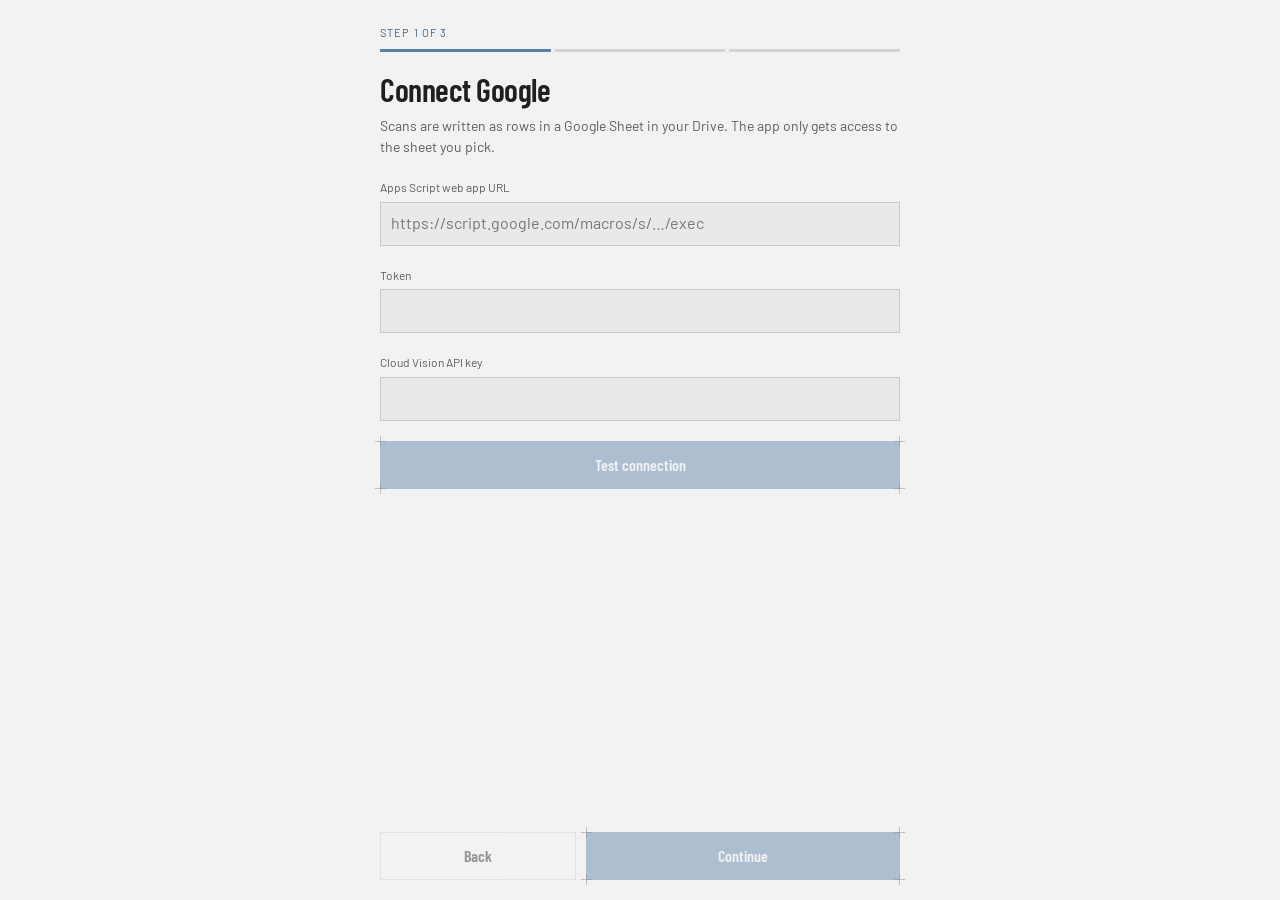
<file: index.html>
<!doctype html>
<html lang="en">
<head>
<meta charset="utf-8">
<meta name="viewport" content="width=device-width, initial-scale=1, viewport-fit=cover, interactive-widget=resizes-content">
<meta name="theme-color" content="#1d1f20">
<title>Price Tag Scanner</title>
<link rel="manifest" href="manifest.webmanifest">
<link rel="icon" href="icons/icon.svg" type="image/svg+xml">
<link rel="stylesheet" href="css/industry.css">
<link rel="stylesheet" href="css/app.css">
</head>
<body>
<div id="app"></div>
<script type="module" src="js/app.js"></script>
</body>
</html>
</file>
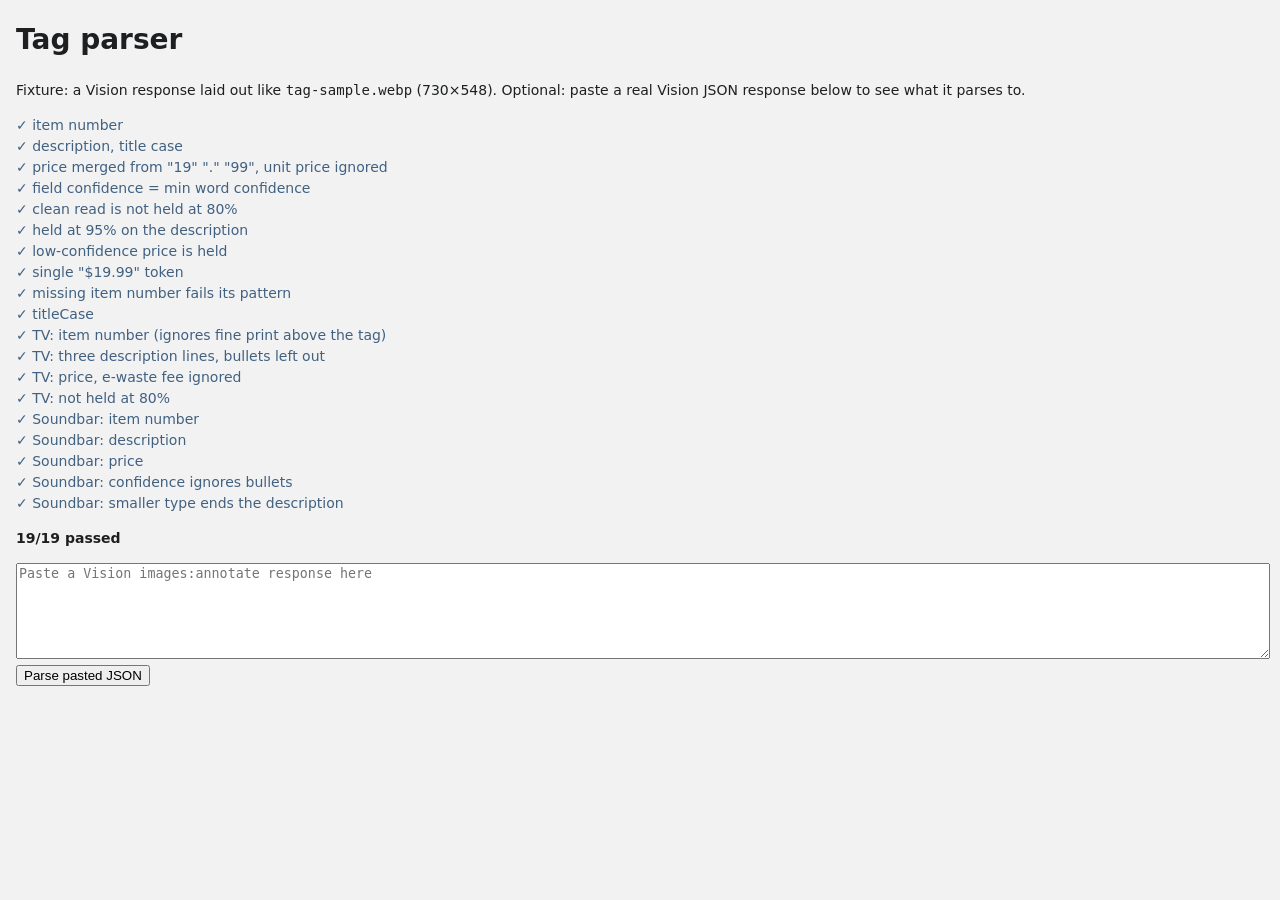
<file: tests/parse.test.html>
<!doctype html>
<html lang="en">
<head>
<meta charset="utf-8">
<meta name="viewport" content="width=device-width, initial-scale=1">
<title>Parser tests</title>
<style>
  body { font: 14px/1.5 system-ui, sans-serif; margin: 16px; background: #f2f2f3; color: #1d1f20; }
  .pass { color: #416180; } .fail { color: #b3261e; font-weight: 600; }
  pre { margin: 0 0 0 16px; font-size: 12px; }
</style>
</head>
<body>
<h1>Tag parser</h1>
<p>Fixture: a Vision response laid out like <code>tag-sample.webp</code> (730×548). Optional: paste a real Vision JSON response below to see what it parses to.</p>
<div id="out"></div>
<textarea id="raw" rows="6" style="width:100%" placeholder="Paste a Vision images:annotate response here"></textarea>
<button id="go">Parse pasted JSON</button>
<pre id="raw-out"></pre>
<script type="module">
import { parseTag, weakestField, titleCase } from '../js/parse.js';

// [text, x0, y0, x1, y1, confidence] — coordinates read off tests/tag-sample.webp.
const SAMPLE = [
  ['1129578', 95, 45, 345, 100, 0.98],
  ["MARIANNE'S", 62, 105, 315, 140, 0.97],
  ['AVOCADO', 62, 145, 245, 180, 0.96], ['OIL', 255, 145, 340, 180, 0.99],
  ['2', 62, 188, 80, 215, 0.95], ['L', 95, 188, 115, 215, 0.93],
  ['PRICE', 65, 282, 110, 295, 0.9], ['PER', 113, 282, 140, 295, 0.9], ['LITER', 143, 282, 195, 295, 0.9],
  ['SELL', 540, 285, 580, 298, 0.9], ['PRICE', 583, 285, 630, 298, 0.9],
  ['9.995', 65, 312, 160, 340, 0.94],
  ['19', 350, 300, 470, 395, 0.99], ['.', 475, 370, 500, 395, 0.97], ['99', 505, 300, 655, 395, 0.99],
  ['1/23/23', 615, 400, 655, 410, 0.8],
];

function vision(words) {
  return { fullTextAnnotation: { pages: [{ blocks: [{ paragraphs: [{ words: words.map(([text, x0, y0, x1, y1, confidence]) => ({
    confidence,
    boundingBox: { vertices: [{ x: x0, y: y0 }, { x: x1, y: y0 }, { x: x1, y: y1 }, { x: x0, y: y1 }] },
    symbols: [...text].map(c => ({ text: c, confidence })),
  })) }] }] }] } };
}
const edit = (i, patch) => SAMPLE.map((w, j) => j === i ? Object.assign([...w], patch) : w);

const results = [];
const eq = (name, got, want) => results.push({ name, ok: JSON.stringify(got) === JSON.stringify(want), got, want });

const p = parseTag(vision(SAMPLE), 548);
eq('item number', p.sku, '1129578');
eq('description, title case', p.desc, "Marianne's Avocado Oil 2 L");
eq('price merged from "19" "." "99", unit price ignored', p.price, '19.99');
eq('field confidence = min word confidence', p.conf, { sku: 98, desc: 93, price: 97 });
eq('clean read is not held at 80%', weakestField(p, 80), null);
eq('held at 95% on the description', weakestField(p, 95), { field: 'desc', conf: 93 });

const lowPrice = parseTag(vision(edit(12, { 5: 0.61 })), 548);
eq('low-confidence price is held', weakestField(lowPrice, 80), { field: 'price', conf: 61 });

const oneToken = parseTag(vision([...SAMPLE.slice(0, 12), ['$19.99', 350, 300, 655, 395, 0.99]]), 548);
eq('single "$19.99" token', oneToken.price, '19.99');

const noSku = parseTag(vision(SAMPLE.slice(1)), 548);
eq('missing item number fails its pattern', weakestField(noSku, 80), { field: 'sku', conf: 0 });

eq('titleCase', titleCase('SUNVALE KETTLE CORN 1.1 KG'), 'Sunvale Kettle Corn 1.1 Kg');

// Feature-bullet tags (2000×1500 photos). Bullet text is small, mixed case and read with low confidence;
// it must not end up in the description or drag its confidence down.
const row = (y, parts, conf) => { let x = 330; return parts.map(t => { const w = [t, x, y, x + t.length * 22, y + 40, conf]; x += t.length * 22 + 18; return w; }); };
const TV = [
  ['$22', 950, 40, 1010, 70, 0.7], ['BN68-24804A-00', 420, 160, 500, 170, 0.4],
  ['9650888', 480, 300, 865, 375, 0.98],
  ['SAMSUNG', 375, 405, 840, 470, 0.95], ['50U8000H', 870, 405, 1290, 470, 0.95], ['50"', 1310, 405, 1450, 470, 0.93],
  ['50"', 375, 490, 520, 560, 0.94], ['CLASS', 550, 490, 840, 560, 0.96], ['(49.5"', 870, 490, 1120, 575, 0.92], ['DIAG)', 1140, 490, 1400, 575, 0.94],
  ['4K', 375, 585, 500, 650, 0.97], ['UHD', 525, 585, 730, 650, 0.96], ['LED', 760, 585, 945, 650, 0.97], ['LCD', 975, 585, 1165, 650, 0.97], ['TV', 1190, 585, 1310, 650, 0.98],
  ...row(675, ['•', '60Hz', 'Refresh', 'Rate', '•', '*90', 'Day', 'Return', 'Policy'], 0.3),
  ...row(730, ['•', 'Crystal', 'Processor', '4K', '•', '3Yr', 'Manufacturer', 'Warranty'], 0.35),
  ...row(785, ['•', '43.7"W', 'x', '25.3"H', 'x', '3"D', '•', 'Smart', 'TV', 'w/Apps'], 0.4),
  ...row(835, ['•', '27.4"H', 'x', '7.8"D', 'w/stand'], 0.3),
  ['CA', 330, 1100, 385, 1140, 0.9], ['E-WASTE', 400, 1100, 605, 1140, 0.9], ['6.00', 630, 1100, 715, 1140, 0.9],
  ['249', 840, 900, 1340, 1140, 0.99], ['.', 1355, 1090, 1410, 1140, 0.95], ['99', 1430, 900, 1780, 1140, 0.99],
  ['10/01/26', 1710, 1160, 1760, 1175, 0.6],
];
const tv = parseTag(vision(TV), 1500);
eq('TV: item number (ignores fine print above the tag)', tv.sku, '9650888');
eq('TV: three description lines, bullets left out', tv.desc, 'Samsung 50U8000H 50" 50" Class (49.5" Diag) 4K Uhd Led Lcd Tv');
eq('TV: price, e-waste fee ignored', tv.price, '249.99');
eq('TV: not held at 80%', weakestField(tv, 80), null);

const SOUNDBAR = [
  ['2012476', 360, 330, 1000, 480, 0.97],
  ['TCL', 300, 500, 480, 555, 0.96],
  ['Q6CH', 300, 580, 550, 650, 0.93], ['5.1CH', 570, 580, 870, 650, 0.92], ['SOUNDBAR', 890, 580, 1415, 650, 0.96],
  ['W/SUBWOOFER', 300, 665, 1025, 740, 0.95],
  ...row(760, ['●', 'Up', 'to', '580', 'Watts', 'of', 'Power', '●Dolby', 'Atmos', 'Audio'], 0.3),
  ...row(805, ['●', 'HDMI,', 'BT', '&', 'Optical', 'Inputs', '●TCL', 'Mobile', 'App', 'for', 'Auto'], 0.3),
  ...row(850, ['●', 'Side-Firing', 'Speakers', '●', 'Room', 'Audio', 'Calibration'], 0.3),
  ['299', 830, 970, 1330, 1180, 0.99], ['.', 1350, 1130, 1410, 1180, 0.96], ['99', 1440, 970, 1740, 1180, 0.99],
  ['10/12/26', 1620, 1185, 1710, 1205, 0.6],
];
const sb = parseTag(vision(SOUNDBAR), 1500);
eq('Soundbar: item number', sb.sku, '2012476');
eq('Soundbar: description', sb.desc, 'Tcl Q6CH 5.1CH Soundbar W/Subwoofer');
eq('Soundbar: price', sb.price, '299.99');
eq('Soundbar: confidence ignores bullets', sb.conf, { sku: 97, desc: 92, price: 96 });

// Same tag with the bullet glyphs dropped by Vision and the text in capitals: size alone must stop it.
const SB_CAPS = SOUNDBAR.map(w => w[2] >= 760 && w[2] < 900 ? [w[0].replace(/^●/, '').toUpperCase() || '-', w[1], w[2], w[3], w[4], w[5]] : w);
eq('Soundbar: smaller type ends the description', parseTag(vision(SB_CAPS), 1500).desc, 'Tcl Q6CH 5.1CH Soundbar W/Subwoofer');

const out = document.getElementById('out');
out.innerHTML = results.map(r => r.ok
  ? `<div class="pass">✓ ${r.name}</div>`
  : `<div class="fail">✗ ${r.name}</div><pre>got  ${JSON.stringify(r.got)}\nwant ${JSON.stringify(r.want)}</pre>`).join('')
  + `<p><b>${results.filter(r => r.ok).length}/${results.length} passed</b></p>`;
document.title = results.every(r => r.ok) ? 'PASS' : 'FAIL';

document.getElementById('go').onclick = () => {
  try {
    const j = JSON.parse(document.getElementById('raw').value);
    document.getElementById('raw-out').textContent = JSON.stringify(parseTag(j.responses ? j.responses[0] : j), null, 2);
  } catch (e) { document.getElementById('raw-out').textContent = String(e); }
};
</script>
</body>
</html>
</file>
<file: css/industry.css>
/* Industry — design-system tokens and component classes. This file is the source of truth for the system's look; retune it here and see readme.md. */
@import url('https://fonts.googleapis.com/css2?family=Barlow:wght@400;500;700&family=Barlow+Condensed:wght@400;600&display=swap');

:root {
  --color-bg: #f2f2f3;
  --color-surface: #e9e9ea;
  --color-text: #1d1f20;
  --color-accent: #5980a6;
  --color-accent-2: #728fab;
  --color-divider: color-mix(in srgb, #1d1f20 16%, transparent);

  /* Tonal ramps — generated in OKLCH on one shared lightness scale, so the
     same step of any role matches the others in visual value. */
  --color-neutral-100: #f5f5f8;
  --color-neutral-200: #e7e7ea;
  --color-neutral-300: #d4d4d7;
  --color-neutral-400: #b7b7ba;
  --color-neutral-500: #98989b;
  --color-neutral-600: #7a7a7d;
  --color-neutral-700: #5d5d60;
  --color-neutral-800: #424244;
  --color-neutral-900: #2b2b2d;

  --color-accent-100: #eef6ff;
  --color-accent-200: #d6ebff;
  --color-accent-300: #b5d9fd;
  --color-accent-400: #94bce3;
  --color-accent-500: #749dc4;
  --color-accent-600: #597ea3;
  --color-accent-700: #416180;
  --color-accent-800: #2c455d;
  --color-accent-900: #1d2d3d;

  --color-accent-2-100: #eef6ff;
  --color-accent-2-200: #d6ebff;
  --color-accent-2-300: #bdd8f2;
  --color-accent-2-400: #9ebbd8;
  --color-accent-2-500: #7e9cb8;
  --color-accent-2-600: #627d98;
  --color-accent-2-700: #486077;
  --color-accent-2-800: #314457;
  --color-accent-2-900: #1f2d3a;

  --font-heading: "Barlow Condensed", system-ui, sans-serif;
  --font-heading-weight: 600;
  --font-body: "Barlow", system-ui, sans-serif;

  --space-1: 3.4px;
  --space-2: 6.8px;
  --space-3: 10.2px;
  --space-4: 13.6px;
  --space-6: 20.4px;
  --space-8: 27.2px;

  --radius-sm: 2px;
  --radius-md: 4px;
  --radius-lg: 7px;

  /* Elevation — derived from the ground: soft ink-tinted shadows on a
     light theme, a hairline edge + ambient darkness on a dark one. */
  --shadow-sm: 0 1px 2px color-mix(in srgb, #2b2b2d 14%, transparent);
  --shadow-md: 0 3px 10px color-mix(in srgb, #2b2b2d 16%, transparent);
  --shadow-lg: 0 12px 32px color-mix(in srgb, #2b2b2d 22%, transparent);
}

body {
  background: var(--color-bg);
  color: var(--color-text);
  font-family: var(--font-body);
}
h1, h2, h3, h4 { font-family: var(--font-heading); font-weight: var(--font-heading-weight); }

.blueprint {
  position: relative;
  border: 1px solid var(--color-divider);
  border-radius: 0;
}
/* The overlay image treatments (halftone, duotone) clip their overlay
   (overflow:hidden); a blueprint wrapper draws its registration marks
   outside the box, so when both classes share a wrapper the frame must
   win. */
.blueprint.halftone, .blueprint.plate, .blueprint.duotone { overflow: visible; }
.blueprint > .corner {
  position: absolute; width: 11px; height: 11px;
  color: color-mix(in srgb, var(--color-text) 55%, transparent);
}
.blueprint > .corner::before, .blueprint > .corner::after {
  content: ""; position: absolute; background: currentColor;
}
.blueprint > .corner::before { left: 5px; top: 0; width: 1px; height: 100%; }
.blueprint > .corner::after  { top: 5px; left: 0; width: 100%; height: 1px; }
.blueprint > .corner.tl { top: -6px; left: -6px; }
.blueprint > .corner.tr { top: -6px; right: -6px; }
.blueprint > .corner.bl { bottom: -6px; left: -6px; }
.blueprint > .corner.br { bottom: -6px; right: -6px; }

.duotone{position:relative;overflow:hidden}
.duotone::after{content:"";position:absolute;inset:0;pointer-events:none;
  background:var(--color-accent);mix-blend-mode:color}

/* ══════════════════════════════════════════════════════════════════════════
   Components — built with the tokens above. Plain CSS
   on plain HTML: no JavaScript, no build step. Each class is documented in
   readme.md and demonstrated in foundations/ and components/.
   ══════════════════════════════════════════════════════════════════════ */

*, *::before, *::after { box-sizing: border-box; }
body { margin: 0; font-size: 15px; line-height: 1.55; font-weight: 400; }
h1, h2, h3, h4, h5, h6 {
  font-family: var(--font-heading); font-weight: var(--font-heading-weight);
  line-height: 1.12; letter-spacing: -0.015em; margin: 0 0 var(--space-2);
}
h1 { font-size: 42px; }
h2 { font-size: 32px; }
h3 { font-size: 25px; }
h4 { font-size: 20px; }
h5 { font-size: 16px; }
h6 { font-size: 13px; }
h6 { letter-spacing: 0.08em; text-transform: uppercase; }
p { margin: 0 0 var(--space-3); }
a { color: var(--color-accent); text-underline-offset: 3px; }
img { display: block; max-width: 100%; }
figure { margin: 0; }
figcaption {
  font-size: 11px; margin-top: var(--space-1);
  color: color-mix(in srgb, var(--color-text) 55%, transparent);
}
.text-muted { color: color-mix(in srgb, var(--color-text) 55%, transparent); }
:focus { outline: none; }
:focus-visible { outline: 2px solid var(--color-accent); outline-offset: 2px; }
::selection { background: color-mix(in srgb, var(--color-accent) 30%, transparent); }

/* — rules — */
.hr {
  height: 1px; border: 0; margin: var(--space-4) 0;
  background: var(--color-divider);
}

/* — buttons — */
.btn {
  display: inline-flex; align-items: center; justify-content: center; gap: 6px;
  cursor: pointer; text-decoration: none;
  font-family: var(--font-heading); font-weight: var(--font-heading-weight);
  font-size: 14px; line-height: 1.2; color: var(--color-text); /* matches the .input's 14px —
     the pair sits side by side in sign-up rows */
  background: transparent; border: 1px solid transparent;
  padding: var(--space-2) calc(var(--space-3) * 1.2);
  border-radius: var(--radius-md);
}
.btn svg { display: block; }
.btn:disabled { opacity: 0.45; cursor: not-allowed; }
.btn-primary { background: var(--color-accent); color: var(--color-bg); }
.btn-primary:hover { background: var(--color-accent-600); }
.btn-primary:active { background: var(--color-accent-700); }
.btn-secondary { border-color: var(--color-divider); }
.btn-secondary:hover { background: color-mix(in srgb, var(--color-text) 7%, transparent); }
.btn-secondary:active { background: color-mix(in srgb, var(--color-text) 14%, transparent); }
.btn-ghost { color: var(--color-accent); padding-inline: var(--space-1); }
.btn-ghost:hover { background: color-mix(in srgb, var(--color-accent) 10%, transparent); }
.btn-ghost:active { background: color-mix(in srgb, var(--color-accent) 18%, transparent); }
.btn-icon { width: 36px; height: 36px; padding: 0; }
.btn-block { width: 100%; margin-top: var(--space-2); }

/* — forms — */
.field > label {
  display: block; font-size: 12px; margin-bottom: 5px;
  color: color-mix(in srgb, var(--color-text) 70%, transparent);
}
.input {
  width: 100%; min-height: 36px; padding: 6px 10px; font: inherit;
  font-size: 14px; color: var(--color-text); caret-color: var(--color-accent);
  background: var(--color-surface);
  border: 1px solid var(--color-divider); border-radius: var(--radius-md);
}
.input:hover { border-color: color-mix(in srgb, var(--color-text) 45%, transparent); }
.input:focus-visible { border-color: var(--color-accent); outline-offset: 0; }
textarea.input { min-height: 90px; resize: vertical; }
.radio { display: inline-flex; align-items: center; gap: 8px; cursor: pointer; font-size: 14px; }
.radio input, .seg-opt input {
  position: absolute; opacity: 0; width: 0; height: 0; pointer-events: none;
}
.radio .dot {
  width: 16px; height: 16px; flex: none; border-radius: 50%;
  border: 1.5px solid var(--color-divider);
}
.radio:hover .dot { border-color: var(--color-accent); }
.radio input:checked + .dot {
  border-color: var(--color-accent); background: var(--color-accent);
  box-shadow: inset 0 0 0 4px var(--color-bg);
}
.radio input:focus-visible + .dot { outline: 2px solid var(--color-accent); outline-offset: 2px; }
.seg {
  display: inline-flex; overflow: hidden;
  border: 1px solid var(--color-divider); border-radius: var(--radius-md);
}
.seg-opt {
  display: inline-flex; align-items: center; gap: 6px;
  padding: 7px 12px; font-size: 13px; cursor: pointer;
}
.seg-opt + .seg-opt { border-left: 1px solid var(--color-divider); }
.seg-opt:has(input:checked) { background: var(--color-accent); color: var(--color-bg); }
.seg-opt:not(:has(input:checked)):hover { background: color-mix(in srgb, var(--color-text) 7%, transparent); }
.seg-opt:has(input:focus-visible) { outline: 2px solid var(--color-accent); outline-offset: -2px; }

/* — cards — */
.card {
  display: flex; flex-direction: column; gap: var(--space-2);
  padding: var(--space-3); border-radius: var(--radius-md); background: var(--color-surface);
}
.card-kicker { font-size: 10px; letter-spacing: 0.1em; text-transform: uppercase; color: var(--color-accent); }
.card-title {
  font-family: var(--font-heading); font-weight: var(--font-heading-weight);
  font-size: 17px; line-height: 1.2;
}
.card-body { margin: 0; font-size: 13px; opacity: 0.8; flex: 1; }
.card-meta {
  display: flex; align-items: center; gap: 6px; font-size: 11px;
  color: color-mix(in srgb, var(--color-text) 50%, transparent);
}
.elev-sm { box-shadow: var(--shadow-sm); }
.elev-md { box-shadow: var(--shadow-md); }
.elev-lg { box-shadow: var(--shadow-lg); }

/* — tags — */
.tag {
  display: inline-flex; align-items: center; font-size: 11px;
  letter-spacing: 0.02em; padding: 3px 10px;
  border-radius: calc(var(--radius-md) * 0.75);
}
.tag-accent { background: var(--color-accent-100); color: var(--color-accent-800); }
.tag-accent-2 { background: var(--color-accent-2-100); color: var(--color-accent-2-800); }
.tag-neutral { background: var(--color-neutral-100); color: var(--color-neutral-800); }
.tag-outline { border: 1px solid var(--color-accent); color: var(--color-accent); }

/* — navigation — */
.nav {
  display: flex; align-items: center; gap: var(--space-4);
  padding: var(--space-3) var(--space-4);
  border-bottom: none;
}
.nav-brand {
  font-family: var(--font-heading); font-weight: var(--font-heading-weight);
  font-size: 18px; margin-right: auto;
}
.nav a { color: inherit; text-decoration: none; font-size: 14px; }
.nav a:hover, .nav a[aria-current='page'] { color: var(--color-accent); }

/* — tables — */
.table { width: 100%; border-collapse: collapse; font-size: 14px; }
.table th {
  text-align: left; font-size: 11px; letter-spacing: 0.08em; text-transform: uppercase;
  color: color-mix(in srgb, var(--color-text) 60%, transparent);
  padding: var(--space-2); border-bottom: 1px solid var(--color-divider);
}
.table td {
  padding: var(--space-2);
  border-bottom: 1px solid color-mix(in srgb, var(--color-text) 8%, transparent);
}
.table tbody tr:hover { background: color-mix(in srgb, var(--color-text) 4%, transparent); }

/* — dialog — */
.dialog-backdrop {
  position: fixed; inset: 0; display: grid; place-items: center;
  padding: var(--space-4);
  background: color-mix(in srgb, var(--color-neutral-900) 50%, transparent);
}
.dialog {
  width: min(440px, 100%); display: flex; flex-direction: column; gap: var(--space-3);
  padding: var(--space-4); border-radius: var(--radius-lg);
  background: var(--color-surface); box-shadow: var(--shadow-lg);
}
.dialog-title {
  font-family: var(--font-heading); font-weight: var(--font-heading-weight);
  font-size: 20px;
}
.dialog-body { font-size: 14px; opacity: 0.85; }
.dialog-actions { display: flex; justify-content: flex-end; gap: var(--space-2); margin-top: var(--space-2); }

/* — blueprint frame: components are wireframe objects (see .blueprint
     and .corner above) — square, transparent, hairline-bordered — */
.card, .btn, .input, .tag, .seg, .dialog { border-radius: 0; }
.card, .dialog { background: transparent; border: 1px solid var(--color-divider); }
.btn { border: 1px solid var(--color-divider); }
.btn-primary { border-color: var(--color-accent); }
.btn-ghost { border-color: transparent; }
</file>
<file: css/app.css>
/* App layout on top of the Industry design system (industry.css). */

:root {
  --on-dark-line: rgba(242, 242, 243, .35);
  --mono: ui-monospace, Menlo, Consolas, monospace;
}

html, body { height: 100%; overscroll-behavior: none; }
body { background: var(--color-bg); -webkit-tap-highlight-color: transparent; }
button { font: inherit; color: inherit; }

#app {
  height: 100dvh; display: flex; flex-direction: column; overflow: hidden;
  padding-bottom: env(safe-area-inset-bottom);
  background: var(--color-bg); max-width: 560px; margin: 0 auto;
}
.screen {
  flex: 1; min-height: 0; overflow: auto; scrollbar-width: none;
  display: flex; flex-direction: column;
}
.screen::-webkit-scrollbar { display: none; }
.screen.dark { overflow: hidden; background: var(--color-neutral-900); color: var(--color-bg); padding-top: env(safe-area-inset-top); }

/* — shared bits — */
.page { padding: 20px 16px 24px; display: flex; flex-direction: column; gap: 20px; flex: 1; }
.page-setup { padding: 24px 20px 20px; }
.page-ended { padding: 28px 20px 20px; }
.page-edit { padding: 0; gap: 0; }
.gap22 { gap: 22px; }
.grow { flex: 1; }
.stack { display: flex; flex-direction: column; }
.gap6 { gap: 6px; } .gap8 { gap: 8px; } .gap10 { gap: 10px; }
.grid2 { display: grid; grid-template-columns: 1fr 1fr; }
.grid-14 { display: grid; grid-template-columns: 1fr 1.4fr; }
.grid-110 { display: grid; grid-template-columns: 110px 1fr; gap: 12px; }
.row-between { display: flex; justify-content: space-between; align-items: center; gap: 8px; }
.row-between.baseline { align-items: baseline; }
.self-start { align-self: flex-start; }
.mt4 { margin-top: 4px; } .mt12 { margin-top: 12px; } .mb6 { margin-bottom: 6px; }
.full { width: 100%; }
h2.tight { margin: 2px 0 0; }
h6 { margin: 0; }
.kicker { font-size: 11px; letter-spacing: .1em; color: var(--color-accent-700); }
.kicker-muted { font-size: 11px; letter-spacing: .1em; color: var(--color-neutral-600); }
.lede { margin: 4px 0 0; font-size: 14px; color: var(--color-neutral-700); }
.sub { font-size: 14px; color: var(--color-neutral-700); }
.small { font-size: 12px; }
.text14 { font-size: 14px; }
.muted { color: var(--color-neutral-600); }
.muted-700 { color: var(--color-neutral-700); }
.accent-700 { color: var(--color-accent-700); }
.strong { font-weight: 500; }
.mono { font-family: var(--mono); font-size: 13px; }
.hint { font-size: 12px; color: var(--color-neutral-600); }
.error { font-size: 12px; color: var(--color-accent-800); }
.error[hidden] { display: none; }
.note { font-size: 13px; color: var(--color-accent-800); }
.caption { font-size: 11px; color: var(--color-neutral-600); margin-top: -6px; }
.price-20 { font: 600 20px var(--font-heading); white-space: nowrap; }
.price-17 { font: 600 17px var(--font-heading); white-space: nowrap; }

.btn-lg { min-height: 48px; font-size: 16px; }
.btn-md { min-height: 44px; font-size: 15px; }
.btn-h44 { min-height: 44px; }
.btn-icon44 { width: 44px; height: 44px; padding: 0; }
.btn-pair { display: grid; grid-template-columns: 1fr 1.6fr; gap: 10px; }
.input-lg { min-height: 44px; font-size: 16px; }
.tag-tight { padding: 0 6px; }
.field > label.row-between { display: flex; }

.seg-full { display: flex; width: 100%; }
.seg-btn {
  flex: 1; min-height: 44px; border: 0; background: transparent; cursor: pointer;
  font: 13px var(--font-body); color: var(--color-text);
}
.seg-btn + .seg-btn { border-left: 1px solid var(--color-divider); }
.seg-btn.on { background: var(--color-accent); color: var(--color-bg); }

/* — setup — */
.steps { display: flex; flex-direction: column; gap: 8px; }
.step-bars { display: grid; grid-template-columns: repeat(3, 1fr); gap: 4px; }
.step-bars span { height: 3px; background: var(--color-neutral-300); }
.step-bars span.on { background: var(--color-accent); }
.page-setup > div:not(.grow):not(.btn-pair) { flex: none; }
.radio-list { display: flex; flex-direction: column; }
.radio-row { min-height: 56px; padding: 8px 2px; border-bottom: 1px solid var(--color-divider); gap: 12px; }
.first-tab { padding: 12px; display: flex; flex-direction: column; gap: 6px; }

/* — scan — */
.scan { flex: 1; min-height: 0; display: flex; flex-direction: column; }
.cam { position: relative; flex: 1; min-height: 0; overflow: hidden; background: #111; }
.cam-slot, .video { position: absolute; inset: 0; width: 100%; height: 100%; }
.video { object-fit: cover; }
.cam-msg {
  position: absolute; left: 16px; right: 16px; top: 300px; z-index: 1;
  display: flex; flex-direction: column; gap: 10px; font-size: 14px; color: var(--color-neutral-300);
}
.on-dark { color: var(--color-bg); border-color: var(--on-dark-line); align-self: flex-start; }
.flash { position: absolute; inset: 0; z-index: 7; background: var(--color-bg); opacity: .85; pointer-events: none; }
.cam-top { position: absolute; top: 12px; left: 12px; right: 12px; z-index: 3; display: flex; align-items: center; gap: 8px; }
.chip-dark, .chip-light {
  display: flex; align-items: center; gap: 6px; min-height: 36px; padding: 0 10px; cursor: pointer;
  font: 500 12px var(--font-body); max-width: 70%;
}
.chip-dark span, .chip-light span { white-space: nowrap; overflow: hidden; text-overflow: ellipsis; }
.chip-dark { background: rgba(29, 31, 32, .72); color: var(--color-bg); border: 1px solid rgba(242, 242, 243, .25); }
.chip-dark.on { background: var(--color-accent); border-color: var(--color-accent); }
.chip-light { background: var(--color-bg); color: var(--color-text); border: 0; box-shadow: var(--shadow-md); }

.reticle {
  position: absolute; top: 70px; left: 50%; transform: translateX(-50%); z-index: 1;
  width: min(300px, calc(100% - 32px)); height: 214px; border: 1px solid var(--on-dark-line); pointer-events: none;
}
.reticle.auto { border: 2px solid var(--color-accent); }
.reticle-label {
  position: absolute; left: -1px; top: -24px; padding: 3px 8px; white-space: nowrap;
  background: var(--color-accent); color: var(--color-bg); font: 600 11px var(--font-heading); letter-spacing: .08em;
}
.reticle i { position: absolute; width: 22px; height: 22px; border: 0 solid var(--color-accent-300); }
.reticle .br-tl { top: -1px; left: -1px; border-top-width: 2px; border-left-width: 2px; }
.reticle .br-tr { top: -1px; right: -1px; border-top-width: 2px; border-right-width: 2px; }
.reticle .br-bl { bottom: -1px; left: -1px; border-bottom-width: 2px; border-left-width: 2px; }
.reticle .br-br { bottom: -1px; right: -1px; border-bottom-width: 2px; border-right-width: 2px; }

.reading {
  position: absolute; left: 0; right: 0; bottom: 0; z-index: 1; padding: 10px 16px 12px;
  background: rgba(29, 31, 32, .88); display: flex; flex-direction: column; gap: 6px;
}
.reading-head { font: 600 10px var(--font-body); letter-spacing: .12em; color: var(--color-accent-300); }
.read-row { display: grid; grid-template-columns: 44px 1fr auto; align-items: center; gap: 8px; font-size: 13px; min-height: 20px; }
.read-label { font-size: 10px; letter-spacing: .08em; color: var(--color-neutral-400); }
.read-value { white-space: nowrap; overflow: hidden; text-overflow: ellipsis; font-weight: 500; }
.read-row .ok { color: var(--color-accent-300); display: flex; }
.tag-read { padding: 1px 6px; background: var(--color-bg); color: var(--color-text); }

.toast {
  position: absolute; left: 0; right: 0; bottom: 0; z-index: 2; min-height: 112px;
  display: flex; align-items: center; gap: 12px; padding: 14px 16px; box-shadow: var(--shadow-md);
}
.toast svg { flex: none; }
.toast-logged { background: var(--color-accent); color: var(--color-bg); }
.toast-held { background: var(--color-bg); color: var(--color-text); }
.toast-queued { background: var(--color-neutral-800); color: var(--color-bg); }
.toast-text { flex: 1; min-width: 0; }
.toast-title { font: 600 15px/1.15 var(--font-heading); }
.toast-sub { font-size: 12px; opacity: .85; }

.dialog-backdrop.local { position: absolute; inset: 0; z-index: 5; padding: 16px; }
.dialog-backdrop.z10 { z-index: 10; }
.dialog.blueprint { background: var(--color-bg); color: var(--color-text); gap: 12px; }
.dupe-item { font-size: 14px; }
.dupe-grid { display: grid; grid-template-columns: 1fr 1fr; border: 1px solid var(--color-divider); }
.dupe-grid > div { padding: 10px; display: flex; flex-direction: column; gap: 2px; }
.dupe-grid > div + div { border-left: 1px solid var(--color-divider); }
.dupe-k { font-size: 10px; letter-spacing: .1em; color: var(--color-neutral-600); }
.dupe-k.accent { color: var(--color-accent-700); }
.dupe-p { font: 600 24px/1 var(--font-heading); }
.dupe-m { font-size: 12px; color: var(--color-neutral-700); }

.controls { flex: none; position: relative; display: flex; flex-direction: column; gap: 10px; padding: 12px 16px; }
.recents {
  position: absolute; left: 16px; right: 16px; bottom: calc(100% - 4px); z-index: 6;
  background: var(--color-bg); color: var(--color-text); box-shadow: var(--shadow-lg); display: flex; flex-direction: column;
}
.recents-head { padding: 8px 12px 4px; font-size: 10px; letter-spacing: .12em; color: var(--color-neutral-600); }
.recent {
  display: flex; align-items: center; gap: 10px; min-height: 44px; padding: 0 12px; cursor: pointer;
  border: 0; border-top: 1px solid var(--color-divider); background: transparent; font: 500 15px var(--font-body); text-align: left;
}
.recent svg { color: var(--color-accent-700); }
.recent.current { background: var(--color-accent-100); }
.loc { display: flex; flex-direction: column; gap: 4px; }
.loc-label { font-size: 10px; letter-spacing: .12em; color: var(--color-neutral-400); }
.loc-box { display: flex; align-items: center; gap: 6px; min-height: 44px; padding: 0 8px; border: 1px solid var(--on-dark-line); }
.loc-box svg { flex: none; color: var(--color-accent-300); }
.loc-box input {
  flex: 1; min-width: 0; width: 100%; background: transparent; border: 0; outline: none;
  color: var(--color-bg); font: 500 15px var(--font-body); caret-color: var(--color-accent-300);
}
.loc-box input::placeholder { color: var(--color-neutral-500); }
.loc-box:focus-within { border-color: var(--color-accent-300); }
.mode { display: grid; grid-template-columns: 1fr 1fr; border: 1px solid var(--on-dark-line); }
.mode button {
  display: flex; align-items: center; justify-content: center; gap: 8px; min-height: 48px; border: 0; cursor: pointer;
  font: 600 16px var(--font-heading); letter-spacing: .06em; background: transparent; color: var(--color-neutral-400);
}
.mode button.on { background: var(--color-accent); color: var(--color-bg); }
.shutter-row { display: grid; grid-template-columns: 1fr auto 1fr; align-items: center; gap: 12px; }
.shutter { width: 72px; height: 72px; padding: 0; }
.shutter[aria-disabled="true"] { opacity: .6; }
.counts {
  justify-self: end; display: flex; flex-direction: column; align-items: flex-end; gap: 2px;
  background: transparent; border: 0; color: var(--color-bg); cursor: pointer; min-height: 44px; padding: 0;
}
.counts-main { font: 600 22px/1 var(--font-heading); white-space: nowrap; }
.counts-label { font: 400 12px var(--font-body); color: var(--color-neutral-400); }
.counts-held { font-size: 12px; white-space: nowrap; color: var(--color-neutral-400); }
.counts-held.has { color: var(--color-accent-300); }

/* — review — */
.held-card { text-align: left; cursor: pointer; font: inherit; color: inherit; border-color: var(--color-accent); width: 100%; }
.empty { padding: 14px; border: 1px dashed var(--color-divider); font-size: 14px; color: var(--color-neutral-700); }
.list-row {
  display: grid; grid-template-columns: 34px 1fr auto; gap: 10px; align-items: center; padding: 10px 4px; min-height: 52px;
  background: transparent; border: 0; border-bottom: 1px solid var(--color-divider); text-align: left; cursor: pointer; width: 100%;
}
.list-row.dashed { border-bottom-style: dashed; cursor: default; }
.list-row svg { display: block; }
.row-no { font: 500 11px var(--mono); color: var(--color-neutral-600); }
.list-main { min-width: 0; }
.list-title { display: block; font-size: 14px; font-weight: 500; white-space: nowrap; overflow: hidden; text-overflow: ellipsis; }
.list-meta { font-size: 12px; color: var(--color-neutral-600); }

/* — edit — */
.edit-head { display: flex; align-items: center; gap: 6px; padding: 8px 8px 0; }
.edit-title { font: 600 18px var(--font-heading); }
.edit-body { padding: 8px 16px 20px; display: flex; flex-direction: column; gap: 14px; }
.tag-img { height: 120px; display: grid; place-items: center; background: var(--color-neutral-900); }
.tag-img img { width: 100%; height: 100%; object-fit: contain; }
.tag-img .small { color: var(--color-neutral-400); }

/* — sheet / ended — */
.sheet-row { padding-top: 8px; border-top: 1px solid var(--color-divider); }
.col-letter { width: 36px; font-family: var(--mono); color: var(--color-neutral-600); }
.stat-grid { display: grid; grid-template-columns: 1fr 1fr; border: 1px solid var(--color-divider); }
.stat-grid > div { padding: 14px; display: flex; flex-direction: column; }
.stat-grid > div + div { border-left: 1px solid var(--color-divider); }
.stat { font: 600 40px/1 var(--font-heading); }
.loc-row { display: flex; justify-content: space-between; padding: 10px 2px; border-bottom: 1px solid var(--color-divider); font-size: 14px; }

/* — bottom nav — */
.bottom-nav { flex: none; display: grid; grid-template-columns: repeat(3, 1fr); border-top: 1px solid var(--color-divider); background: var(--color-bg); }
.nav-btn {
  position: relative; display: flex; flex-direction: column; align-items: center; gap: 2px; padding: 8px 0 4px; min-height: 56px;
  background: transparent; border: 0; cursor: pointer; font: 500 12px var(--font-body); color: var(--color-neutral-600);
}
.nav-btn.on { color: var(--color-accent-700); }
.badge {
  position: absolute; top: 5px; left: calc(50% + 8px); min-width: 18px; height: 18px; padding: 0 5px;
  background: var(--color-accent); color: var(--color-bg); font: 600 11px/18px var(--font-body);
}
</file>
